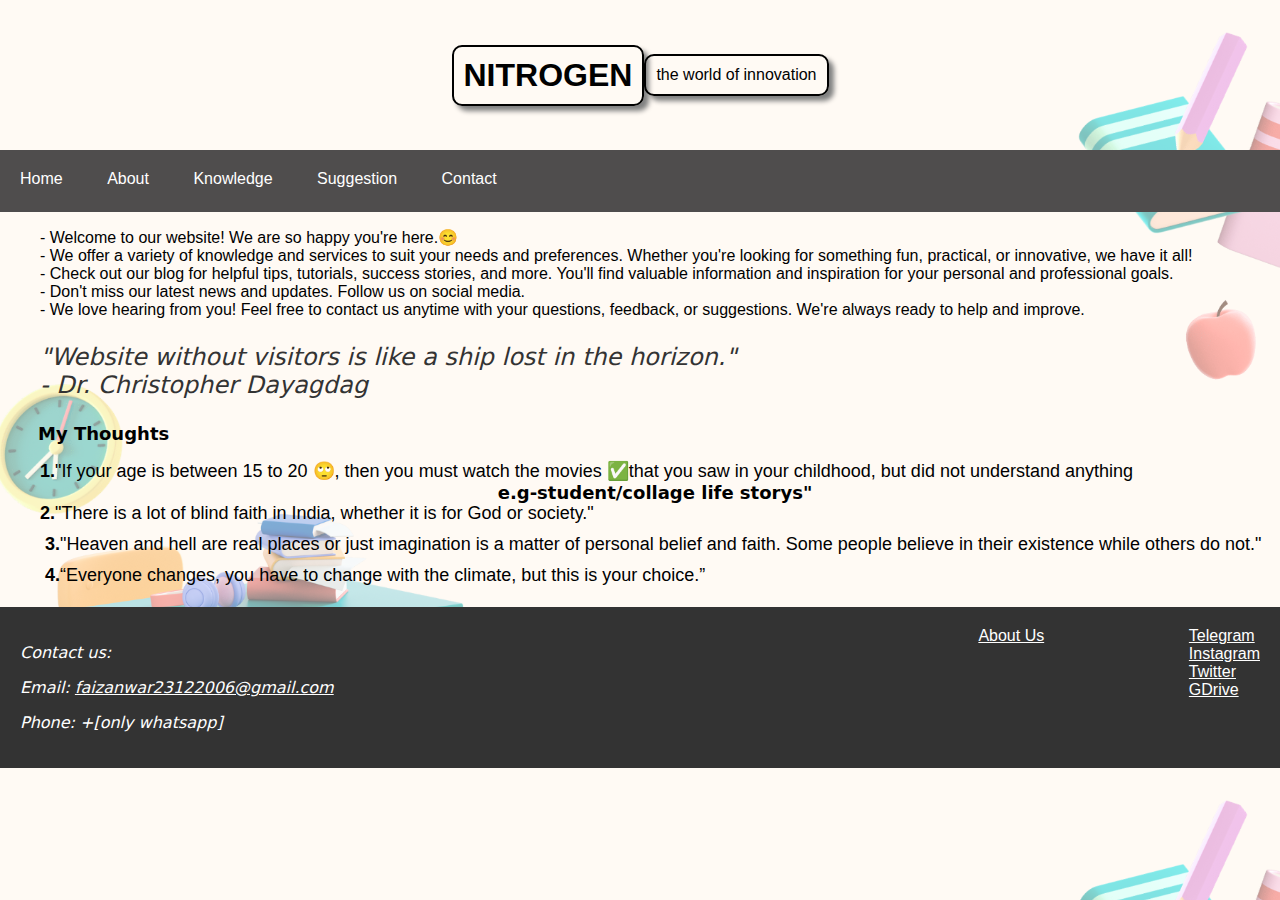
<file: index.html>
<!DOCTYPE html>

<html lang="en">
  <meta name="viewport" charset="utf-8" content=width=device-width,initial-scale=1>
        <head>  
          
          <script>
                </script>
              <div class="notice">
              </div>
    <link rel="preconnect" href="https://fonts.googleapis.com">
    <link rel="preconnect" href="https://fonts.gstatic.com" crossorigin>
    <link href="https://fonts.googleapis.com/css2?family=Pacifico&display=swap" rel="stylesheet">
    <title>nitrogein-The world of inovation</title>
    <link rel="stylesheet" href="style/style.css">
    <link rel="script" href="js/script.js">
        
    </head>
<header>
    <b><h1>NITROGEN</h1></b>
    <p class="head">the world of innovation </p>
</header>
<nav>
  <ul>
    <li><a href="#">Home</a></li>
    <li><a href="extra pages/aboutme.html" target="_blank">About</a></li>
    <li class="dropdown">
      <a href="#">Knowledge</a>
      <div class="dropdown-content">
        <a href="extra pages/CODING article.html">Coding</a><br>
        <a href="extra pages/FOCUS article.html">Focus</a><br>
        <a href="extra pages/TOXIC CULTURE.html">Toxic Culture</a><br>
      </div>
    </li> <li><a href="extra pages/SUGGESTION form.html">Suggestion</a></li>
    <li><a href="https://linktr.ee/faiz_anwa34" target="_blank">Contact</a></li>
  </ul>
</nav>

     <body >
          <ul>
           <li> - Welcome to our website! We are so happy you're here.😊</li>
           <li> - We offer a variety of knowledge and services to suit your needs and preferences. Whether you're looking for something fun, practical, or innovative, we have it all!</li>
         <li> - Check out our blog for helpful tips, tutorials, success stories, and more. You'll find valuable information and inspiration for your personal and professional goals.</li>
         <li> - Don't miss our latest news and updates. Follow us on social media.</li>
         <li> - We love hearing from you! Feel free to contact us anytime with your questions, feedback, or suggestions. We're always ready to help and improve.</li>
          </ul>
          <blockquote>
            <p>"Website without visitors is like a ship lost in the horizon." - Dr. Christopher Dayagdag</p>
          </blockquote>
        <h2 class="Thought" >My Thoughts</h1>
          <ol>
            <li style="font-size: 18px;padding-bottom: 0px; padding-right: 10px; "><b>1.</b>"If your age is between 15 to 20 🙄, then you must watch the movies ✅that you saw in your childhood, but did not understand anything <p style="padding: 0%;margin: 0;text-align: center;"><b>e.g-student/collage life storys"</b></p></li>
           <li style="font-size: 18px; padding-top: 0px; padding-bottom: 5px"><b>2.</b>"There is a lot of blind faith in India, whether it is for God or society."</li>
           <li style="font-size: 18px; padding: 5px;"><b>3.</b>"Heaven and hell are real places or just imagination is a matter of personal belief and faith. Some people believe in their existence while others do not."</li>
           <li style="font-size: 18px; padding: 5px;"><b>4.</b>“Everyone changes, you have to change with the climate, but this is your choice.”</li>
          </ol>
          </ol>
         

 </body>
 <footer>
  <address>
    <p>Contact us:</p>
    <p>Email: <a href="mailto:faizanwar23122006@gmail.com">faizanwar23122006@gmail.com</a></p>
    <p>Phone: +[only whatsapp]</p>
  </address>
  <ul>
    <li><a href="extra pages/aboutme.html" target="_blank">About Us</a></li>
  </ul>
  <ul>
    <li><a href="https://t.me/FAIZ_ANWAR34" target="_blank">Telegram</a></li>
    <li><a href="https://www.instagram.com/faiz_anwar34/" target="_blank">Instagram</a></li>
    <li><a href="https://twitter.com/Faizanw70519907" target="_blank">Twitter</a></li>
    <li><a href="https://drive.google.com/drive/folders/1IQo1qDpV9yDVN4xPAJVN3jgMbj8fKVcO?usp=drive_link" target="_blank">GDrive</a></li>
    
  </ul>
</footer>
</html>
</file>
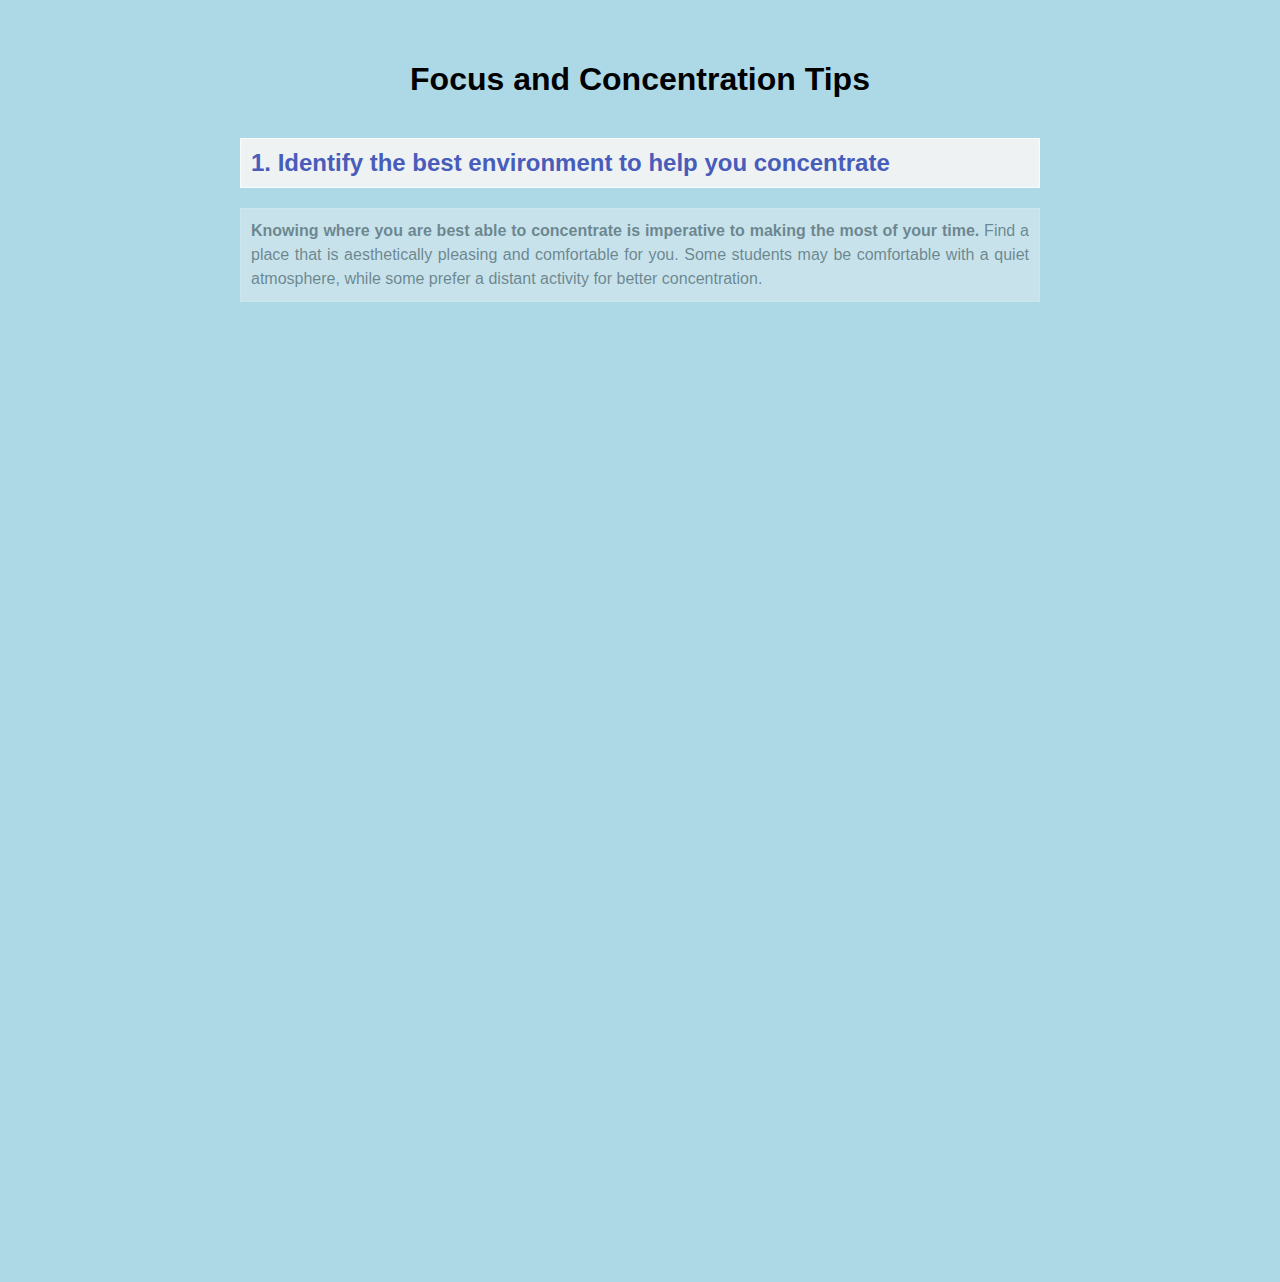
<file: focus.html>
<!DOCTYPE html>
<html lang="en">
    <meta name="viewport" charset="utf-8" content=width=device-width,initial-scale=1>
<head>
    <script type="text/javascript">
        (function(c,l,a,r,i,t,y){
            c[a]=c[a]||function(){(c[a].q=c[a].q||[]).push(arguments)};
            t=l.createElement(r);t.async=1;t.src="https://www.clarity.ms/tag/"+i;
            y=l.getElementsByTagName(r)[0];y.parentNode.insertBefore(t,y);
        })(window, document, "clarity", "script", "giuapej9cp");
    </script> 
    <meta name="msvalidate.01" content="42AD6824D8594458105FB56A650D3287" />
    <title>nitrogein|Focus and Concentration Tips</title>
    <style>
        body {
            font-family: Arial, sans-serif;
            margin: 0;
            padding: 0;
            background-color: lightblue;
        }
        .container {
            max-width: 800px;
            margin: 0 auto;
            padding: 40px 0;
        }
        h1 {
            text-align: center;
            margin-bottom: 40px;
        }
        h2 {
          background-color: whitesmoke;
          border: 1px solid #ffffff;
            color: #3F51B5;
            margin-top: 40px;
            padding: 10px;
        }
        p {
          background-color: whitesmoke;
          border: 1px solid #ffffff;
            text-align: justify;
            line-height: 1.5;
            padding: 10px;
        }
        .important {
            font-weight: bold;
        }
    </style>
    <script src="https://cdnjs.cloudflare.com/ajax/libs/gsap/3.9.1/gsap.min.js"></script>
</head>
<body>
    <div class="container">
        <h1 id="title">Focus and Concentration Tips</h1>
        <h2 class="fade-in">1. Identify the best environment to help you concentrate</h2>
        <p class="fade-in"><span class="important">Knowing where you are best able to concentrate is imperative to making the most of your time.</span> Find a place that is aesthetically pleasing and comfortable for you. Some students may be comfortable with a quiet atmosphere, while some prefer a distant activity for better concentration.</p>
        <h2 class="fade-in">2. Minimize distractions</h2>
        <p class="fade-in">It is a good idea to eliminate distractions as much as possible while studying, so you can concentrate on what's in front of you. Turn off any electronics that you don't need, especially cell phones, music listening devices, and perhaps computers (provided you don't need a computer to study your material).</p>
        <h2 class="fade-in">3. Write a to-do list</h2>
        <p class="fade-in">Write down all the tasks you need to complete during your study session. This will help you stay organized and focused on what you need to accomplish.</p>
        <h2 class="fade-in">4. Schedule study time</h2>
        <p class="fade-in">Arrange a schedule for study time, and keep with it. This allows you to build studying time into a habit, making you more likely to follow through on study plans.</p>
        <h2 class="fade-in">5. Make healthy snack choices</h2>
        <p class="fade-in">Choose healthy snacks like fruits, vegetables, or nuts to keep your energy levels up during your study session.</p>
        <h2 class="fade-in">6. Take breaks</h2>
        <p class="fade-in"><span class="important">Don't forget to take breaks during your study session.</span> This will help prevent burnout and keep your mind fresh.</p>
    </div>

    <script>
      gsap.from(".fade-in", {duration: 1, opacity: 0, stagger: 0.5});
    </script>

</body>
</html>
</file>
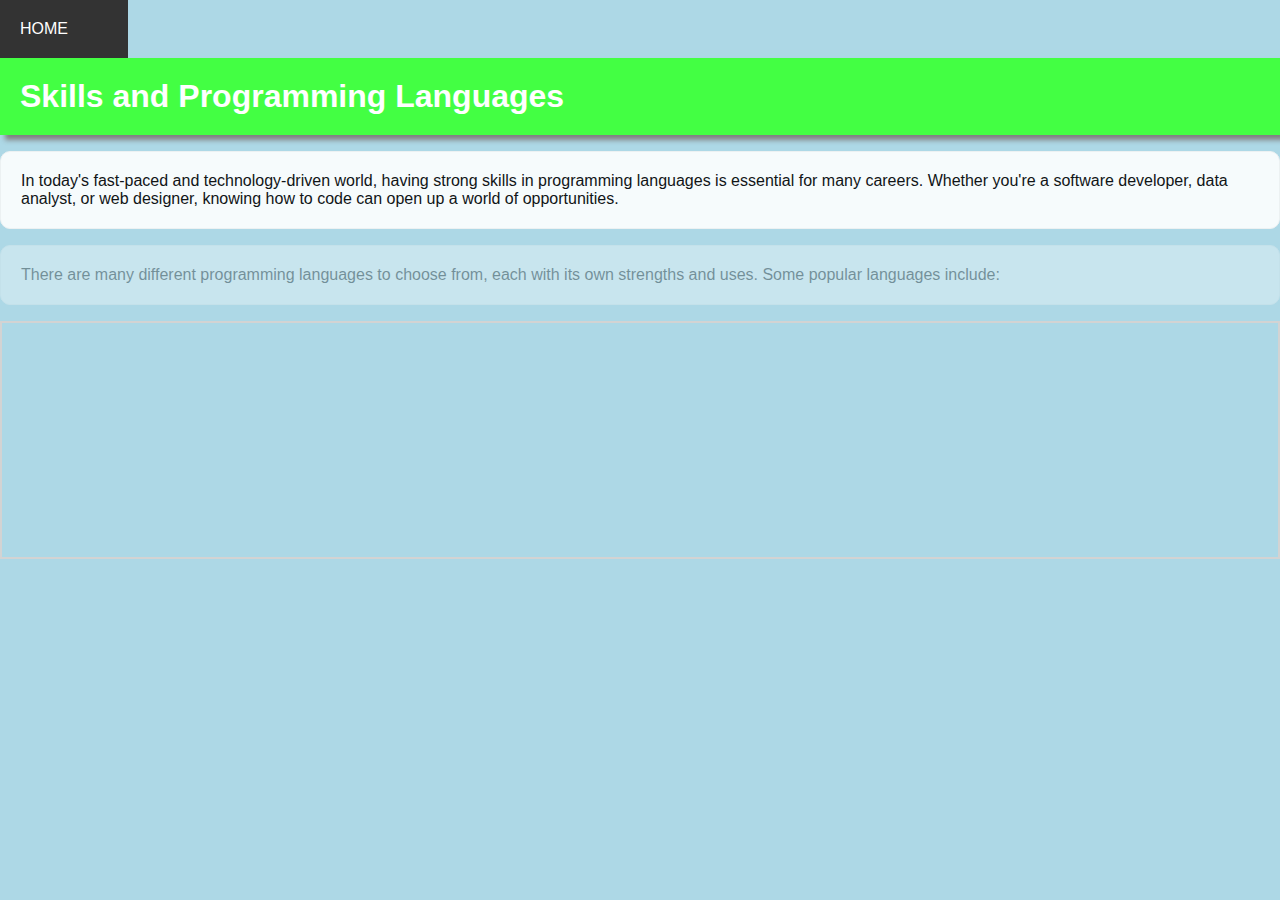
<file: knowlege.html>
<!DOCTYPE html>
<html lang="en">
  <meta name="viewport" charset="utf-8" content=width=device-width,initial-scale=1>
  <head>
    <meta name="msvalidate.01" content="42AD6824D8594458105FB56A650D3287" />
    <script type="text/javascript">
      (function(c,l,a,r,i,t,y){
          c[a]=c[a]||function(){(c[a].q=c[a].q||[]).push(arguments)};
          t=l.createElement(r);t.async=1;t.src="https://www.clarity.ms/tag/"+i;
          y=l.getElementsByTagName(r)[0];y.parentNode.insertBefore(t,y);
      })(window, document, "clarity", "script", "giuapej9cp");
  </script> 
    <title>NITROGEIN|knowledge</title>
    <style>
      body {
        font-family: Arial, sans-serif;
        margin: 0;
        padding: 0;
        background-color: lightblue;
      }
      h1 {
        padding: 0;
         margin: 0;
         background-color: rgb(67, 255, 67);
         box-shadow: 5px 5px 5px gray;
        color: white;
        padding: 20px;
      }
     
      ul {
        padding: 0;
        border: 2px solid lightgray;
         margin: 0;

        list-style-type: none;
        margin: 0;
        padding: 0;
      }
      p{
        border-radius: 10px;
        padding: 20px;
        border: 1px solid#f4f4f4;
        background-color: white;
      }
      li {
        padding: 0;
        border: 2px solid lightgray;
         margin: 0;
       box-shadow: 5px 5px 5px gray;
        background-color: #f4f4f4;
        margin: 10px;
        padding: 12px;
      }
      li:hover {
        animation-name: example;
        animation-duration: 1s; 
	animation-fill-mode : forwards; 
	animation-timing-function : ease-in-out; 
	animation-iteration-count : infinite; 
	animation-direction : alternate-reverse; 
}
@keyframes example { 
	from {background-color:#ffffff;} 
	to {background-color:#fbb8b8;} 
}
nav {
   background-color: #333;
   overflow: hidden;  
   width: 10%;
   margin: 0;
   position: relative;
}
nav a {
   text-decoration: none;
   padding: 20px;
   text-align: center;
   float: left;
   color: white;
  }
    </style>
  </head>
  <body>
    <script src="https://cdnjs.cloudflare.com/ajax/libs/gsap/3.9.1/gsap.min.js"></script>
    <nav>
      <a href="index.html">HOME</a>
    </nav>
    <h1>Skills and Programming Languages</h1>

   <p class="fade-in">  In today's fast-paced and technology-driven world, having strong skills in programming languages is essential for many careers. Whether you're a software developer, data analyst, or web designer, knowing how to code can open up a world of opportunities.</p>

    <p class="fade-in">There are many different programming languages to choose from, each with its own strengths and uses. Some popular languages include:</p>

    <ul>
      <li class="fade-in"><strong>Python</strong>: A versatile language that is widely used in web development, data analysis, and machine learning.</li>
      <li class="fade-in"><strong>Java</strong>: A popular language for building mobile apps and enterprise software.</li>
      <li class="fade-in"><strong>JavaScript</strong>: A language commonly used for front-end web development to create interactive elements on websites.</li>
      <li  class="fade-in"><strong>C++</strong>: A high-performance language often used in game development and system programming.</li>
    </ul>

    <p class="fade-in">In addition to knowing specific programming languages, it's also important to have strong problem-solving skills and the ability to think logically. Being able to break down complex problems into smaller parts and develop efficient solutions is key to success in many technology-related careers.</p>

    <p class="fade-in">Whether you're just starting out or looking to expand your skills, learning a programming language can be a rewarding and valuable investment in your future.</p>
    <script>
      gsap.from(".fade-in", {duration: 1, opacity: 0, stagger: 0.5});
    </script>
  </body>
  
 
  <footer>


    
  </footer>
</html>
</file>
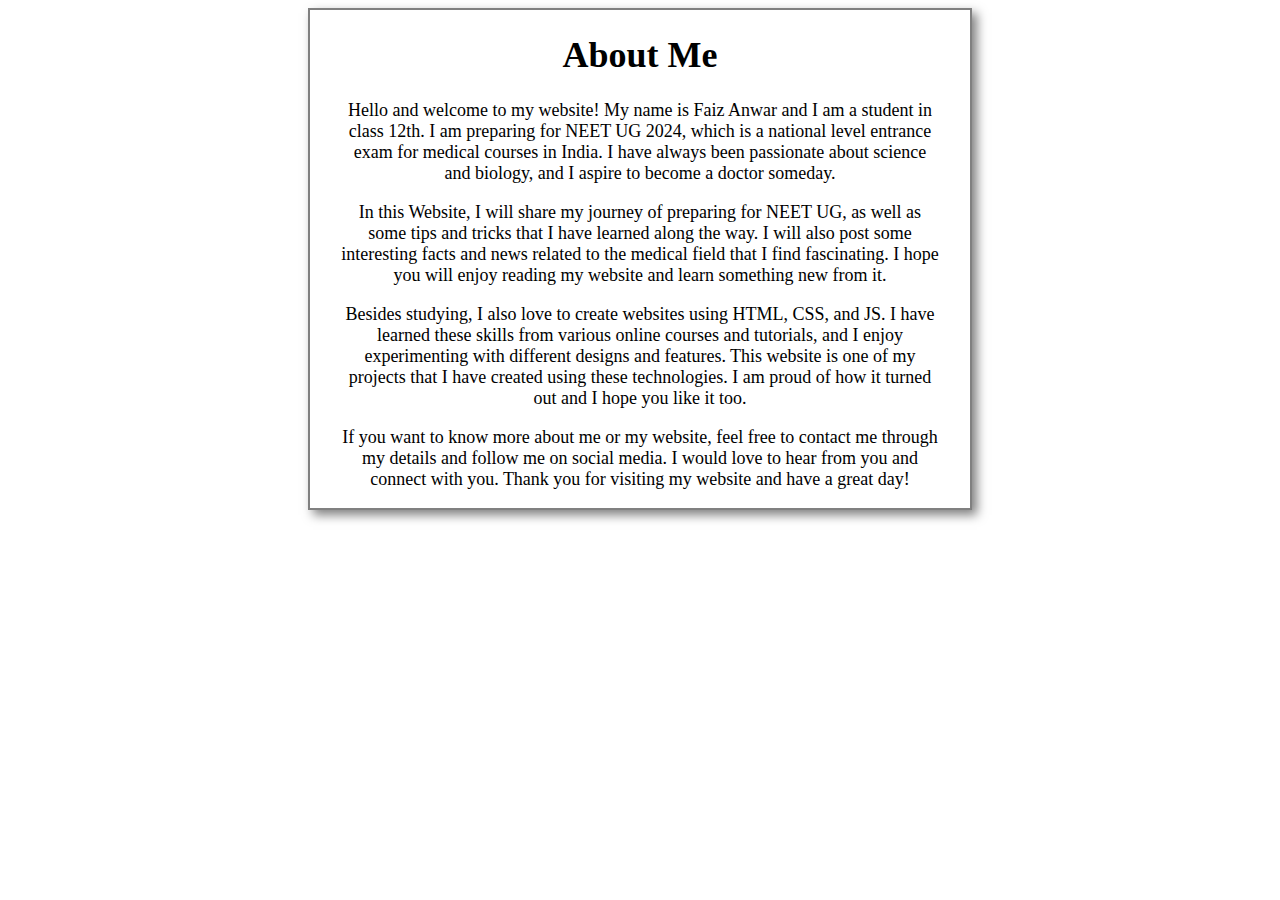
<file: extra pages/aboutme.html>
<!DOCTYPE html>
<html>
  <head>
    <title>About Me</title>
    <style>
      body {
        font-size: 18px;
        overflow: hidden;
      }
      .container {
        border: 2px solid gray;
        text-align: center;
        padding-left: 30px;
        padding-right: 30px;
        margin-left: 300px;
        margin-right: 300px;
        box-shadow: 5px 5px 10px rgba(0, 0, 0,0.5);
      }
      @media (max-width: 600px) {
  .container {
    padding-left: 0px;
    padding-right: 0px;
    overflow:hidden;
    margin-left: 0px;
    margin-right: 0px;
  }
}
    </style>
  </head>
  <body>
    <div class="container">
      <h1>About Me</h1>
      <p>Hello and welcome to my website! My name is Faiz Anwar and I am a student in class 12th. I am preparing for NEET UG 2024, which is a national level entrance exam for medical courses in India. I have always been passionate about science and biology, and I aspire to become a doctor someday.</p>
      <p>In this Website, I will share my journey of preparing for NEET UG, as well as some tips and tricks that I have learned along the way. I will also post some interesting facts and news related to the medical field that I find fascinating. I hope you will enjoy reading my website and learn something new from it.</p>
      <p>Besides studying, I also love to create websites using HTML, CSS, and JS. I have learned these skills from various online courses and tutorials, and I enjoy experimenting with different designs and features. This website is one of my projects that I have created using these technologies. I am proud of how it turned out and I hope you like it too.</p>
      <p>If you want to know more about me or my website, feel free to contact me through my details and follow me on social media. I would love to hear from you and connect with you. Thank you for visiting my website and have a great day!</p>
    </div>
  </body>
</html>
</file>
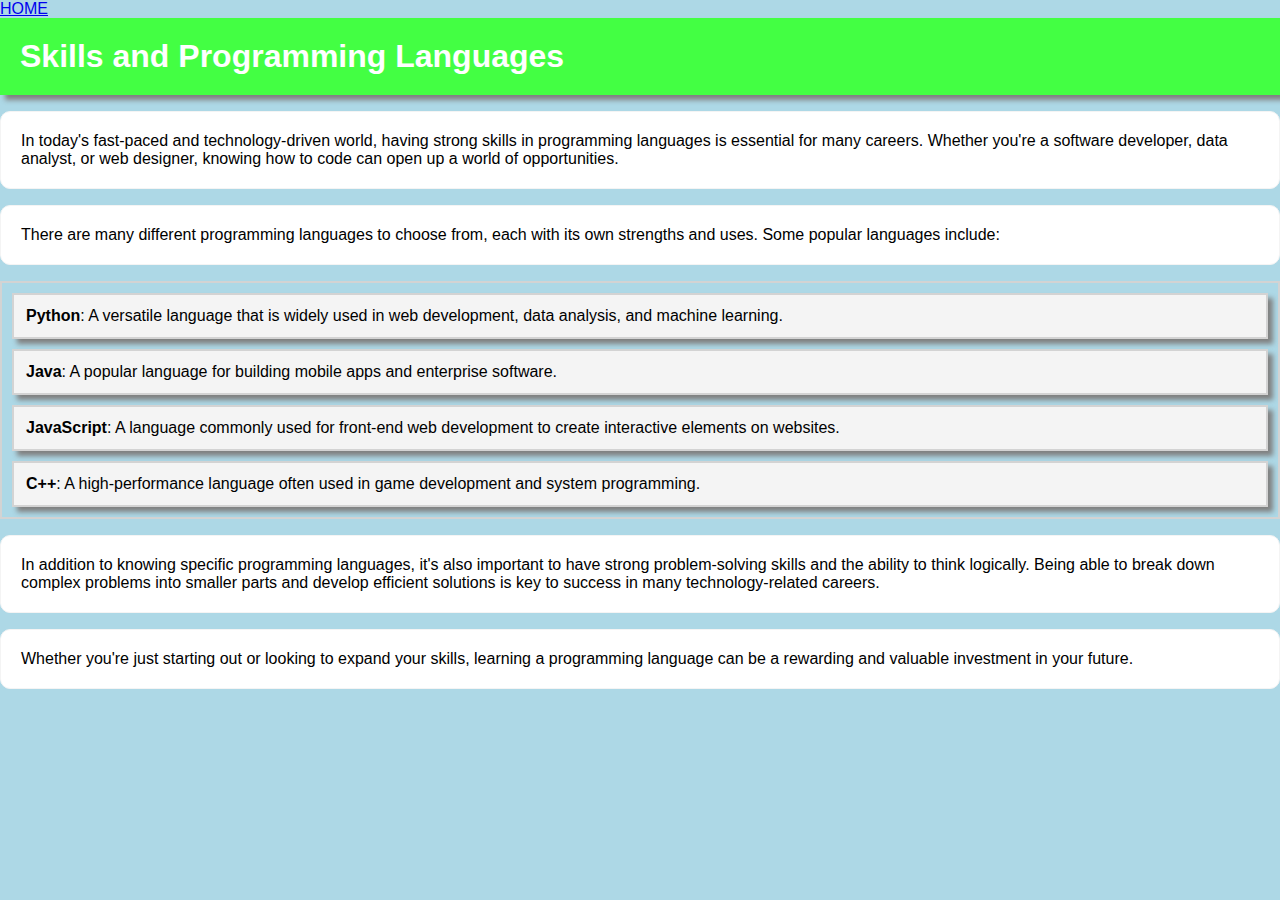
<file: extra pages/CODING article.html>
<!DOCTYPE html>
<html lang="en">
  <meta name="viewport" charset="utf-8" content=width=device-width,initial-scale=1>
  <head>
    <meta name="msvalidate.01" content="42AD6824D8594458105FB56A650D3287" />
    <script type="text/javascript">
      (function(c,l,a,r,i,t,y){
          c[a]=c[a]||function(){(c[a].q=c[a].q||[]).push(arguments)};
          t=l.createElement(r);t.async=1;t.src="https://www.clarity.ms/tag/"+i;
          y=l.getElementsByTagName(r)[0];y.parentNode.insertBefore(t,y);
      })(window, document, "clarity", "script", "giuapej9cp");
  </script> 
    <title>NITROGEIN|knowledge</title>
    <style>
      body {
        font-family: Arial, sans-serif;
        margin: 0;
        padding: 0;
        background-color: lightblue;
      }
      h1 {
        padding: 0;
         margin: 0;
         background-color: rgb(67, 255, 67);
         box-shadow: 5px 5px 5px gray;
        color: white;
        padding: 20px;
      }
     
      ul {
        padding: 0;
        border: 2px solid lightgray;
         margin: 0;

        list-style-type: none;
        margin: 0;
        padding: 0;
      }
      p{
        border-radius: 10px;
        padding: 20px;
        border: 1px solid#f4f4f4;
        background-color: white;
      }
      li {
        padding: 0;
        border: 2px solid lightgray;
         margin: 0;
       box-shadow: 5px 5px 5px gray;
        background-color: #f4f4f4;
        margin: 10px;
        padding: 12px;
      }
      li:hover {
        animation-name: example;
        animation-duration: 1s; 
	animation-fill-mode : forwards; 
	animation-timing-function : ease-in-out; 
	animation-iteration-count : infinite; 
	animation-direction : alternate-reverse; 
}
@keyframes example { 
	from {background-color:#ffffff;} 
	to {background-color:#fbb8b8;} 
}
nav {
   background-color: #333;
   overflow: hidden;  
   width: 10%;
   margin: 0;
   position: relative;
}
nav a {
   text-decoration: none;
   padding: 20px;
   text-align: center;
   float: left;
   color: white;
  }
    </style>
  
  <body>
   
      <a href="../MAIN PAgE.html">HOME</a>
    </nav>
    <h1>Skills and Programming Languages</h1>

   <p class="fade-in">  In today's fast-paced and technology-driven world, having strong skills in programming languages is essential for many careers. Whether you're a software developer, data analyst, or web designer, knowing how to code can open up a world of opportunities.</p>

    <p class="fade-in">There are many different programming languages to choose from, each with its own strengths and uses. Some popular languages include:</p>

    <ul>
      <li class="fade-in"><strong>Python</strong>: A versatile language that is widely used in web development, data analysis, and machine learning.</li>
      <li class="fade-in"><strong>Java</strong>: A popular language for building mobile apps and enterprise software.</li>
      <li class="fade-in"><strong>JavaScript</strong>: A language commonly used for front-end web development to create interactive elements on websites.</li>
      <li  class="fade-in"><strong>C++</strong>: A high-performance language often used in game development and system programming.</li>
    </ul>

    <p class="fade-in">In addition to knowing specific programming languages, it's also important to have strong problem-solving skills and the ability to think logically. Being able to break down complex problems into smaller parts and develop efficient solutions is key to success in many technology-related careers.</p>

    <p class="fade-in">Whether you're just starting out or looking to expand your skills, learning a programming language can be a rewarding and valuable investment in your future.</p>
    <script>
      gsap.from(".fade-in", {duration: 1, opacity: 0, stagger: 0.5});
    </script>
  </body>
  
 
  <footer>


    
  </footer>
</html>
</file>
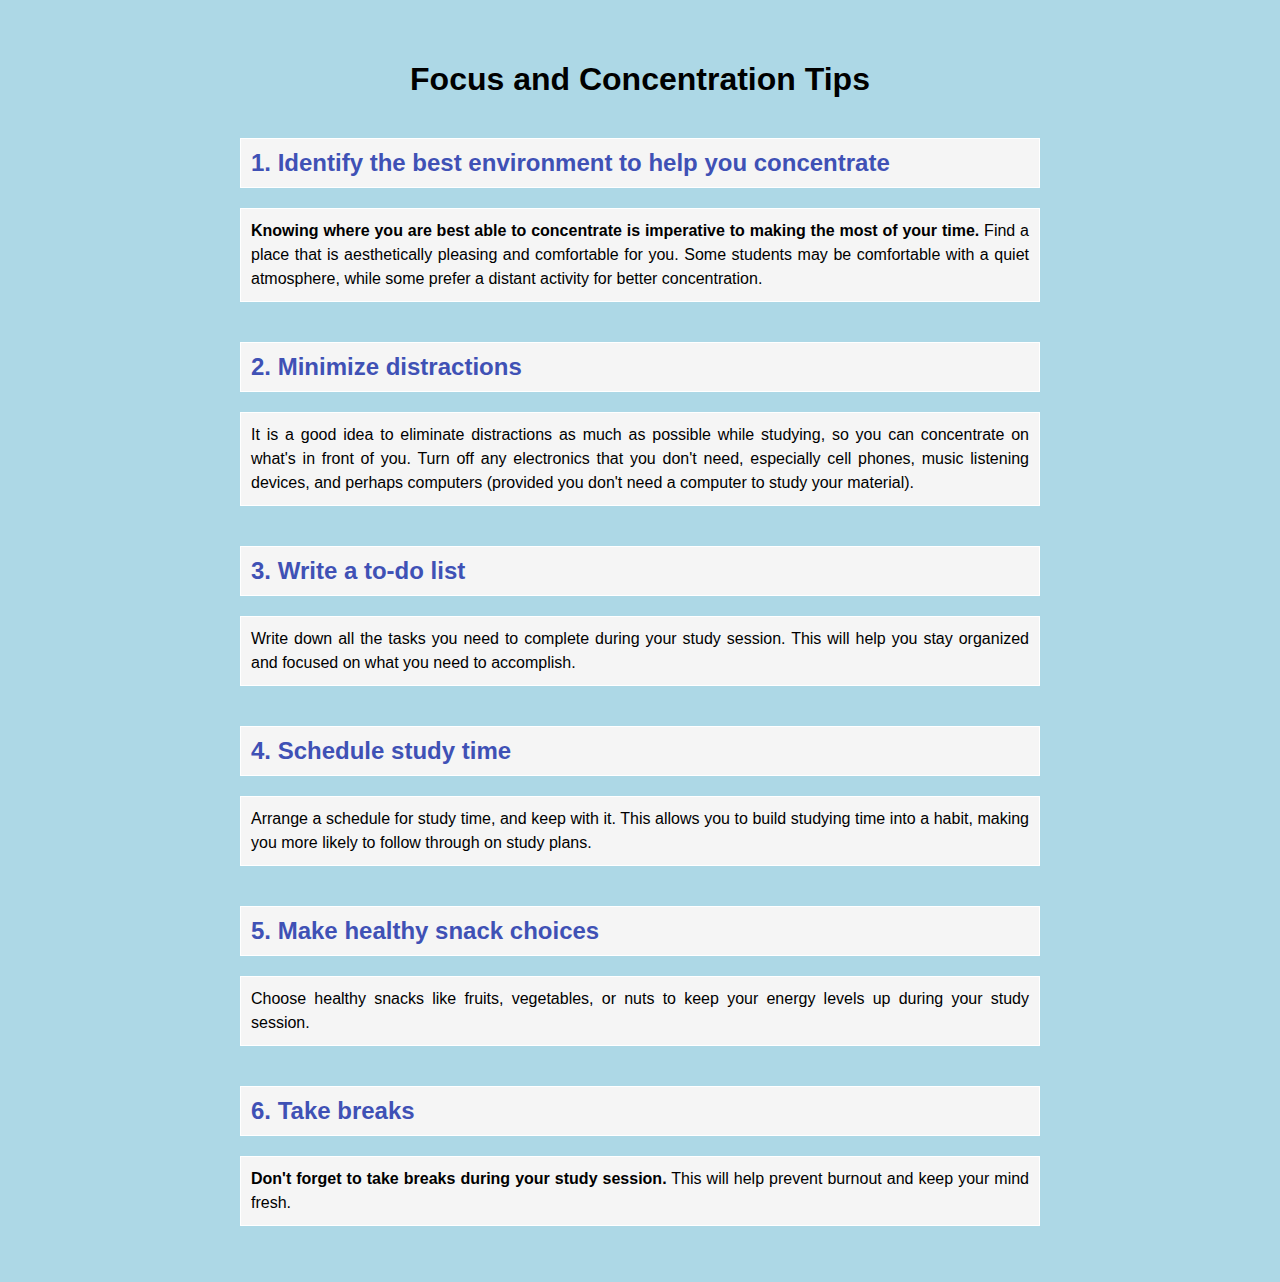
<file: extra pages/FOCUS article.html>
<!DOCTYPE html>
<html lang="en">
    <meta name="viewport" charset="utf-8" content=width=device-width,initial-scale=1>
<head><script async src="https://pagead2.googlesyndication.com/pagead/js/adsbygoogle.js?client=ca-pub-9996237873476761"
    crossorigin="anonymous"></script>
    <script type="text/javascript">
        (function(c,l,a,r,i,t,y){
            c[a]=c[a]||function(){(c[a].q=c[a].q||[]).push(arguments)};
            t=l.createElement(r);t.async=1;t.src="https://www.clarity.ms/tag/"+i;
            y=l.getElementsByTagName(r)[0];y.parentNode.insertBefore(t,y);
        })(window, document, "clarity", "script", "giuapej9cp");
    </script> 
    <meta name="msvalidate.01" content="42AD6824D8594458105FB56A650D3287" />
    <title>nitrogein|Focus and Concentration Tips</title>
    <style>
        body {
            font-family: Arial, sans-serif;
            margin: 0;
            padding: 0;
            background-color: lightblue;
        }
        .container {
            max-width: 800px;
            margin: 0 auto;
            padding: 40px 0;
        }
        h1 {
            text-align: center;
            margin-bottom: 40px;
        }
        h2 {
          background-color: whitesmoke;
          border: 1px solid #ffffff;
            color: #3F51B5;
            margin-top: 40px;
            padding: 10px;
        }
        p {
          background-color: whitesmoke;
          border: 1px solid #ffffff;
            text-align: justify;
            line-height: 1.5;
            padding: 10px;
        }
        .important {
            font-weight: bold;
        }
    </style>
   
    <div class="container">
        <h1 id="title">Focus and Concentration Tips</h1>
        <h2 class="fade-in">1. Identify the best environment to help you concentrate</h2>
        <p class="fade-in"><span class="important">Knowing where you are best able to concentrate is imperative to making the most of your time.</span> Find a place that is aesthetically pleasing and comfortable for you. Some students may be comfortable with a quiet atmosphere, while some prefer a distant activity for better concentration.</p>
        <h2 class="fade-in">2. Minimize distractions</h2>
        <p class="fade-in">It is a good idea to eliminate distractions as much as possible while studying, so you can concentrate on what's in front of you. Turn off any electronics that you don't need, especially cell phones, music listening devices, and perhaps computers (provided you don't need a computer to study your material).</p>
        <h2 class="fade-in">3. Write a to-do list</h2>
        <p class="fade-in">Write down all the tasks you need to complete during your study session. This will help you stay organized and focused on what you need to accomplish.</p>
        <h2 class="fade-in">4. Schedule study time</h2>
        <p class="fade-in">Arrange a schedule for study time, and keep with it. This allows you to build studying time into a habit, making you more likely to follow through on study plans.</p>
        <h2 class="fade-in">5. Make healthy snack choices</h2>
        <p class="fade-in">Choose healthy snacks like fruits, vegetables, or nuts to keep your energy levels up during your study session.</p>
        <h2 class="fade-in">6. Take breaks</h2>
        <p class="fade-in"><span class="important">Don't forget to take breaks during your study session.</span> This will help prevent burnout and keep your mind fresh.</p>
    </div>

    <script>
      gsap.from(".fade-in", {duration: 1, opacity: 0, stagger: 0.5});
    </script>

</body>
</html>
</file>
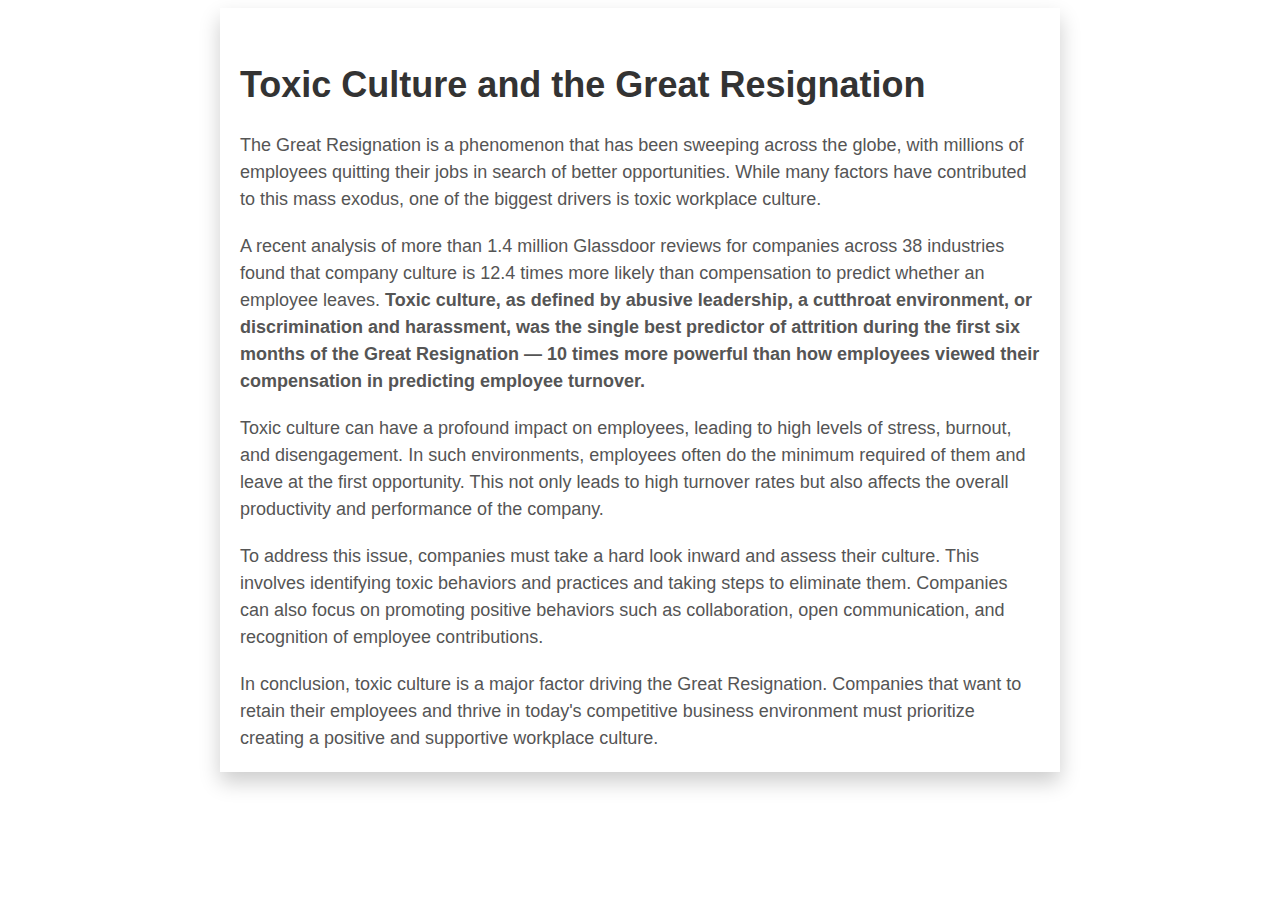
<file: extra pages/TOXIC CULTURE.html>
<!DOCTYPE html>
<html lang="en">
    <meta name="viewport" charset="utf-8" content=width=device-width,initial-scale=1>
    <title>Toxic Culture and the Great Resignation|nitrogein</title>
          <head> 
            <script async src="https://pagead2.googlesyndication.com/pagead/js/adsbygoogle.js?client=ca-pub-9996237873476761"
     crossorigin="anonymous"></script> 
            <meta name="msvalidate.01" content="42AD6824D8594458105FB56A650D3287" />
            <script type="text/javascript">
              (function(c,l,a,r,i,t,y){
                  c[a]=c[a]||function(){(c[a].q=c[a].q||[]).push(arguments)};
                  t=l.createElement(r);t.async=1;t.src="https://www.clarity.ms/tag/"+i;
                  y=l.getElementsByTagName(r)[0];y.parentNode.insertBefore(t,y);
              })(window, document, "clarity", "script", "giuapej9cp");
          </script>   
        </head>
<body>
 
    <div class="article">
        <h2>Toxic Culture and the Great Resignation</h2>
        <p>The Great Resignation is a phenomenon that has been sweeping across the globe, with millions of employees quitting their jobs in search of better opportunities. While many factors have contributed to this mass exodus, one of the biggest drivers is toxic workplace culture.</p>
        <p>A recent analysis of more than 1.4 million Glassdoor reviews for companies across 38 industries found that company culture is 12.4 times more likely than compensation to predict whether an employee leaves. <strong>Toxic culture, as defined by abusive leadership, a cutthroat environment, or discrimination and harassment, was the single best predictor of attrition during the first six months of the Great Resignation — 10 times more powerful than how employees viewed their compensation in predicting employee turnover.</strong></p>
        <p>Toxic culture can have a profound impact on employees, leading to high levels of stress, burnout, and disengagement. In such environments, employees often do the minimum required of them and leave at the first opportunity. This not only leads to high turnover rates but also affects the overall productivity and performance of the company.</p>
        <p>To address this issue, companies must take a hard look inward and assess their culture. This involves identifying toxic behaviors and practices and taking steps to eliminate them. Companies can also focus on promoting positive behaviors such as collaboration, open communication, and recognition of employee contributions.</p>
        <p>In conclusion, toxic culture is a major factor driving the Great Resignation. Companies that want to retain their employees and thrive in today's competitive business environment must prioritize creating a positive and supportive workplace culture.</p>
      </div>
      <style>
        .article {
          font-family: Arial, sans-serif;
          line-height: 1.5;
          max-width: 800px;
          margin: 0 auto;
          padding: 20px;
          box-shadow: 0px 10px 20px rgba(0,0,0,0.2);
        }
        
        .article h2 {
          color: #333;
          font-size: 36px;
          margin-bottom: 20px;
        }
        
        .article p {
          color: #555;
          font-size: 18px;
          margin-bottom: 20px;
        }
        
        .article p:last-of-type {
          margin-bottom: 0;
        }</style>
    
</body>
</html>
</file>
<file: style/style.css>
*{
   box-sizing: border-box;
   list-style: none;
}
header { display: flex;
   justify-content: center;
   align-items: center;
   height: 150px;
}
header h1,.head{
  user-select: none;
  border: 2px solid black;
   border-radius: 10px;
   box-shadow: 5px 5px 5px gray;
   padding: 10px;
}
.head {
   text-align: center;
   font-family: Arial, Helvetica, sans-serif;
}
 
body{
   font-family: Arial, sans-serif;
   margin: 0;
   padding: 0;
   background-image: url(../imagee/Untitled\ design-safeimagekit.png);
background-repeat: no repeat;
background-size: cover;

}

nav {
   background-color: #4f4d4d;
   margin: 0;
   position: relative
}
p{
   padding-right: 500px;
font-family: system-ui, -apple-system, BlinkMacSystemFont, 'Segoe UI', Roboto, Oxygen, Ubuntu, Cantarell, 'Open Sans', 'Helvetica Neue', sans-serif

}
nav a {
   text-decoration: none;
   padding: 20px;
   text-align: center;
   float: left;
   color: white;
}

 
 .container {
   max-width: 1200px;
   margin: 0 auto;
}

 .dropdown {
  position: relative;
  display: inline-block;
}
.dropdown-content a {
padding: 10px;
}

.dropdown-content {
  display: none;
  position: absolute;
  background-color: #333;
  font-family: Arial, Helvetica, sans-serif;
  z-index: 1;
  top: 100%; 
  left: 0;
}

.dropdown:hover .dropdown-content {
  display: block;
  color: #0fe7ff;
}

nav ul {
  list-style-type: none;
  margin: 0;
  padding: 0;
}

nav li {
  display: inline-block;
}
 section{
   background: url(img,png);
   background-position: center;
   background-size: cover;
   height: 100vh;
 }
 .notice {
  background-color: lightblue;
  position: relative;
  padding: 0px;
  text-align: center;
  overflow: hidden;
}    blockquote {
   font-size: 1.5em;
   color: #333;
   font-style: italic;
 }  footer {
   display: flex;
   justify-content: space-between;
   padding: 20px;
   background-color: #333;
   color: #fff;
 }
 
.Thought{
  font-size: 18px;
  padding-left: 38px;
  font-family: system-ui, -apple-system, BlinkMacSystemFont, 'Segoe UI', Roboto, Oxygen, Ubuntu, Cantarell, 'Open Sans', 'Helvetica Neue', sans-serif;
}

 footer address,
 footer ul {
   margin: 0;
 }
 
 footer a {
   color: #fff;
 }  footer {
   display: flex;
   justify-content: space-between;
   padding: 20px;
   background-color: #333;
   color: #fff;
 }
 @media screen and ( max-width:600px ){
   background-image{
      overflow: hidden;
   }
   }
   @media screen and ( max-width:600px ){
      .notice{
         padding: 0;
         margin-top: 0%;
      
      }
   }
   @media screen and (max-width:600px){
      #suggestion-form input[type="text"]{
     width: 40%;
      }
    }
    @media screen and (max-width:600px){
     #suggestion-form input[type="email"] {
     width: 60%;
      }
     
    }@media screen and (max-width:600px){
      #suggestion-form textarea{
        width: 80%;
        height: 60%;
      }
   }
 
@media screen and ( max-width:600px ){
   nav a {
      padding: 5px;
      padding-top: 5px;}

}
@media screen and (max-width:600px
){
   p {
      padding-right: 10px;
      text-indent: 2%;
   }
}
@media screen and (max-width:600px){
   body{
      overflow-x: hidden;
   }
}
@media screen and (max-width:600px){

}
@media screen and (max-width:600px){
}
@media screen and (max-width:600px){
}
</file>
